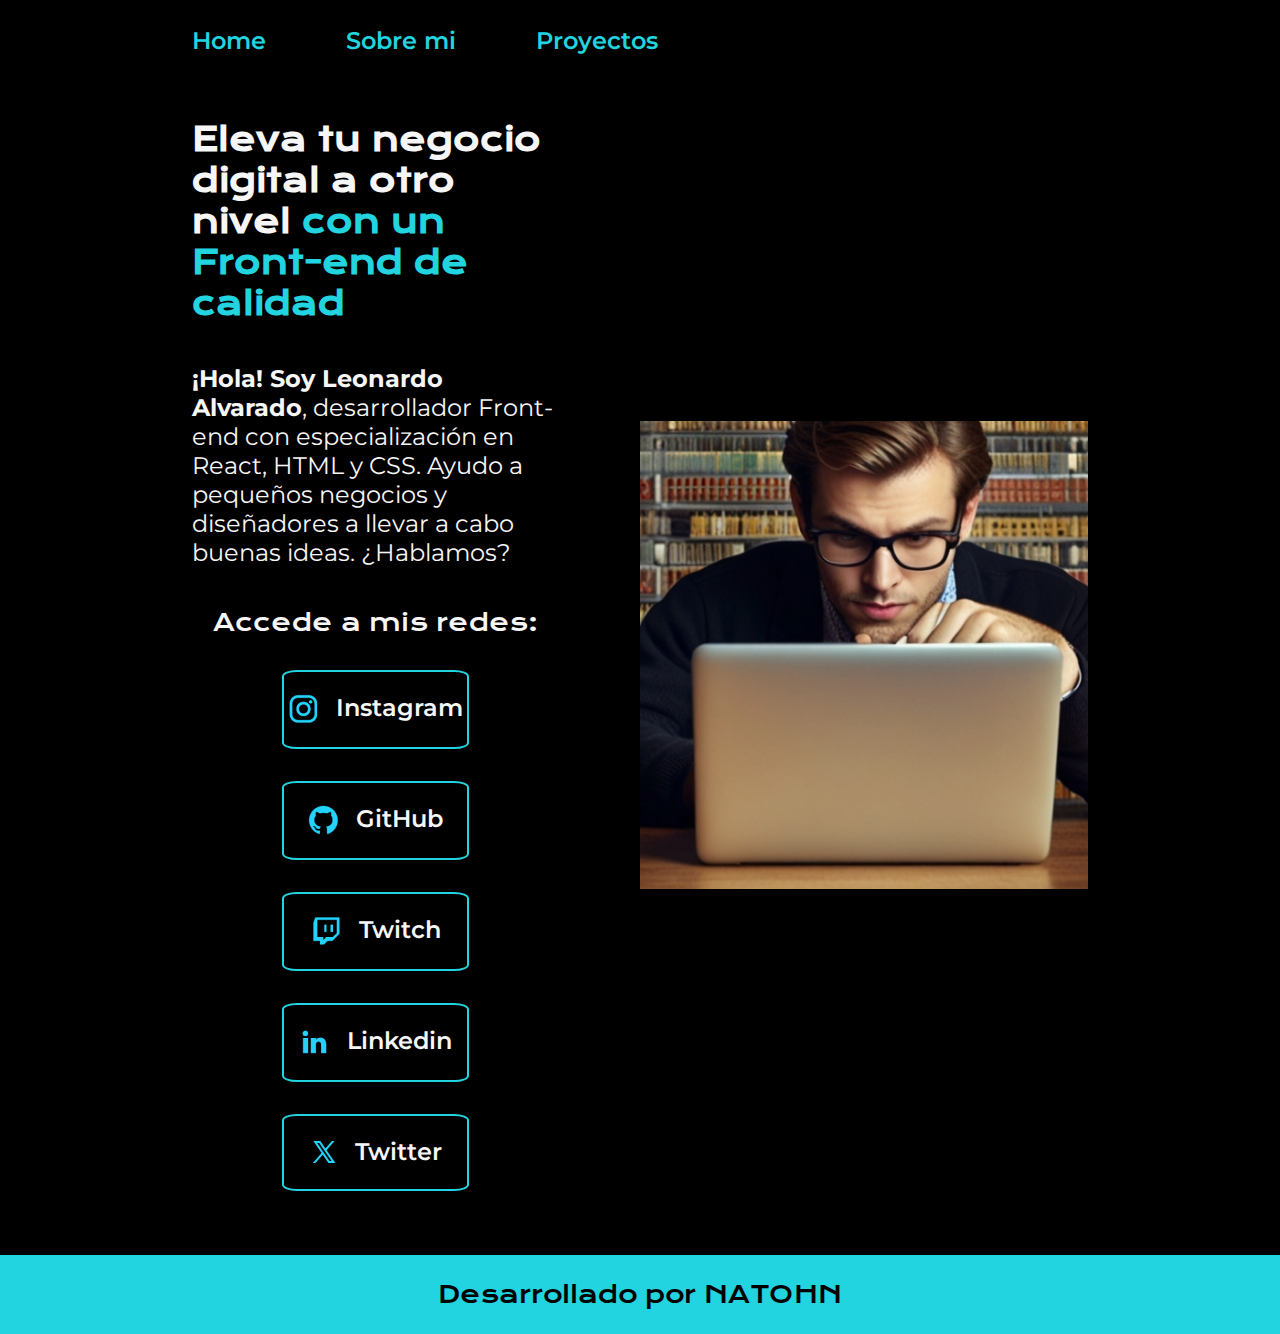
<file: index.html>
<!DOCTYPE html>
<html lang="es">
<head>
    <meta charset="UTF-8">
    <meta name="viewport" content="width=device-width, initial-scale=1.0">
    <title>Portafolio</title>
    <link rel="stylesheet" href="./style/style.css">
</head>
<body>
    <header class="header">
       <nav class="header__menu">
        <a class="header__menu__link" href="index.html">Home</a>
        <a class="header__menu__link" href="about.html">Sobre mi</a>
        <a class="header__menu__link" href="projects.html">Proyectos</a>
       </nav> 
    </header>
    <main class="presentacion">
        <section class="presentacion__contenido">
        <h1 class="presentacion__contenido__titulo">
            Eleva tu negocio digital a otro nivel 
            <strong class="titulo-destaque">con un Front-end de 
            calidad</strong></h1>

        <p class="presentacion__contenido__texto"><strong>¡Hola! Soy Leonardo Alvarado</strong>, desarrollador Front-end 
            con especialización en React, HTML y CSS. Ayudo 
            a pequeños negocios y diseñadores a llevar a 
            cabo buenas ideas. ¿Hablamos?
        </p>
        <div class="presentacion__enlances">
        <h2 class="presentacion__enlances__subtitle">Accede a mis redes:</h2>
       
        <a class="presentacion__enlances__link" href="https://www.instagram.com/">
            <img src="./assets/instagram.png"> 
            Instagram</a>

        <a class="presentacion__enlances__link" href="https://github.com/">
            <img src="./assets/github.png">
            GitHub</a>

        <a class="presentacion__enlances__link" href="https://www.twitch.tv/">
            <img src="./assets/twitch.png">
            Twitch</a>

        <a class="presentacion__enlances__link" href="https://www.linkedin.com/home">
            <img src="./assets/linkedin.png">
           Linkedin</a>   
        
        <a class="presentacion__enlances__link" href="https://x.com/i/flow/login?input_flow_data=%7B%22requested_variant%22%3A%22eyJteCI6IjIifQ%3D%3D%22%7D">
            <img src="./assets/twitter-novo.png">
            Twitter</a>  
        </div>



        </section>
        <img class="presentacion__imagen" src="./assets/file.png" alt="Foto de Leonardo Alvarado desarrollando un proyecto">
   </main> 

   <footer class="footer">
    <p>Desarrollado por NATOHN</p>
   </footer>
</body>
</html>
</file>
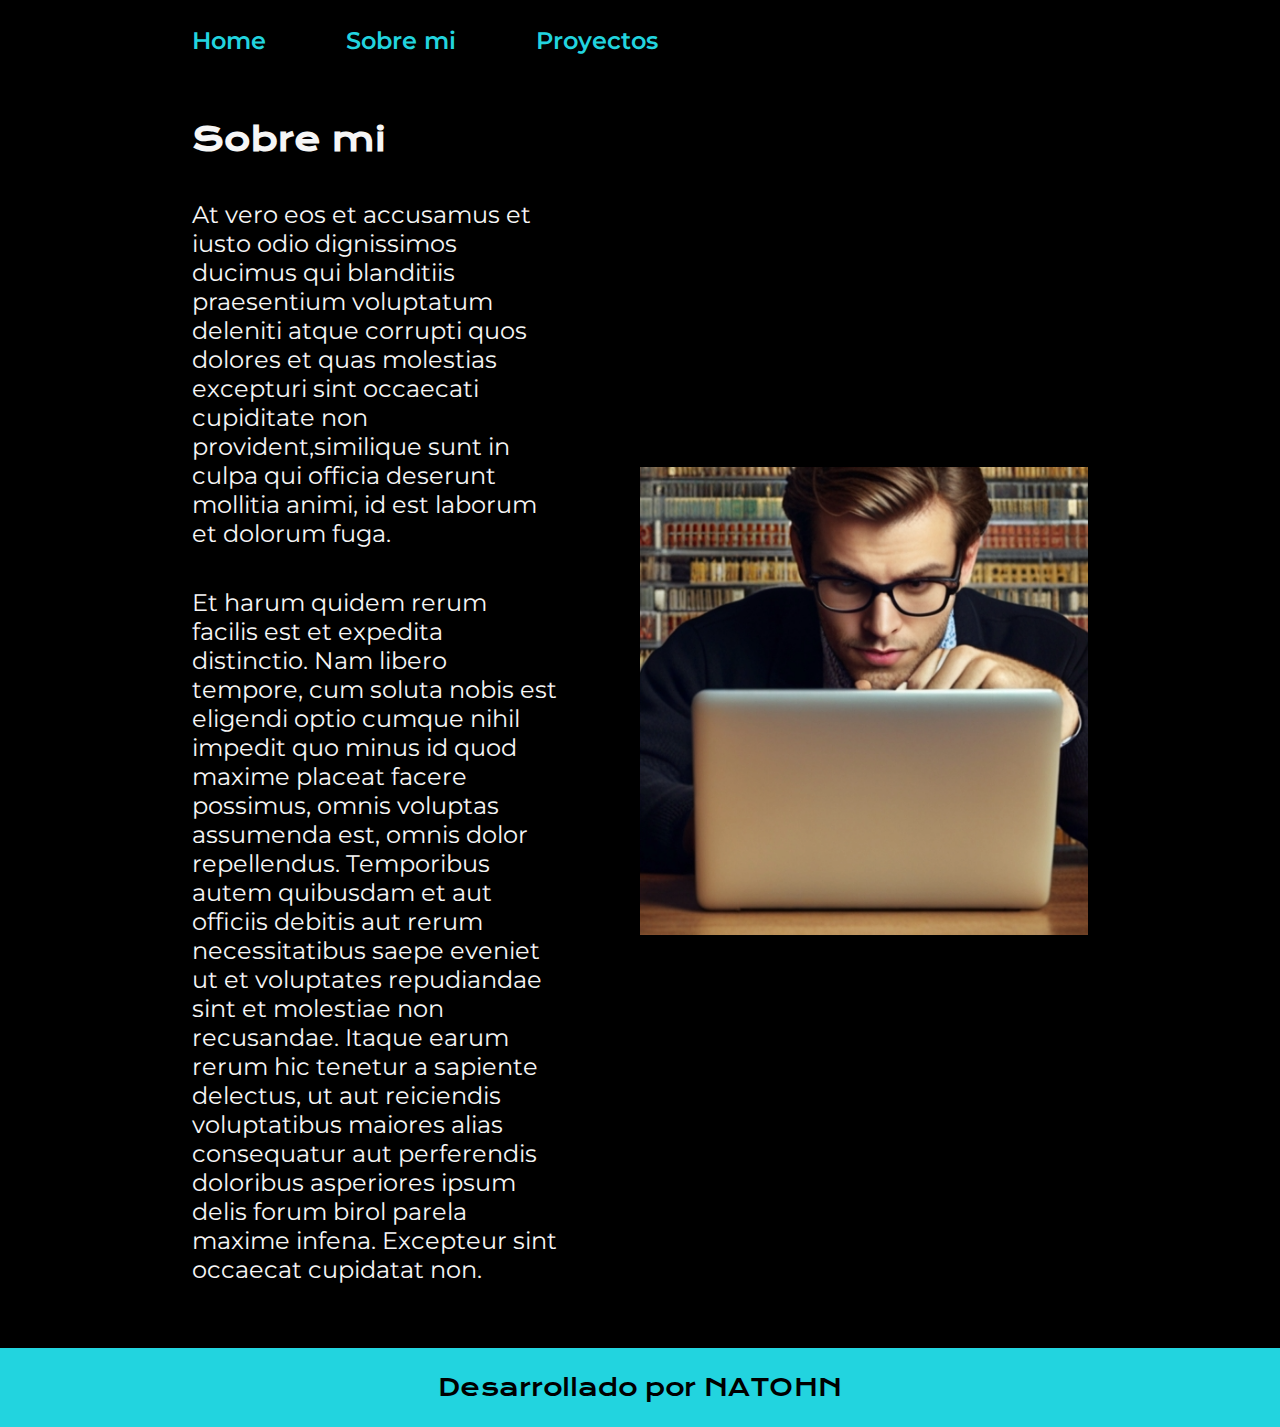
<file: about.html>
<!DOCTYPE html>
<html lang="es">
<head>
    <meta charset="UTF-8">
    <meta name="viewport" content="width=device-width, initial-scale=1.0">
    <title>Sobre mi</title>
    <link rel="stylesheet" href="./style/style.css">
</head>
<body>
    <header class="header">
        <nav class="header__menu">
         <a class="header__menu__link" href="index.html">Home</a>
         <a class="header__menu__link" href="about.html">Sobre mi</a>
         <a class="header__menu__link" href="projects.html">Proyectos</a>
        </nav> 
     </header>

     <main class="presentacion">
        <section class="presentacion__contenido">
            <h1 class="presentacion__contenido__titulo">Sobre mi</h1>
  <p class="presentacion__contenido__texto">At vero eos et accusamus et iusto odio dignissimos ducimus qui blanditiis praesentium voluptatum 
     deleniti atque corrupti quos dolores et quas molestias excepturi sint occaecati cupiditate non 
    provident,similique sunt in culpa qui officia deserunt mollitia animi, id est laborum et dolorum fuga.</p>

   <p class="presentacion__contenido__texto">Et harum quidem rerum facilis est et expedita distinctio. Nam libero tempore, cum soluta nobis est
      eligendi optio cumque nihil impedit quo minus id quod maxime placeat facere possimus, omnis voluptas
      assumenda est, omnis dolor repellendus. Temporibus autem quibusdam et aut officiis debitis aut rerum 
      necessitatibus saepe eveniet ut et voluptates repudiandae sint et molestiae non recusandae.
           Itaque earum rerum hic tenetur a sapiente delectus, ut aut reiciendis voluptatibus maiores alias 
            consequatur aut perferendis doloribus asperiores ipsum delis forum birol parela maxime infena. 
           Excepteur sint occaecat cupidatat non.</p>
        </section>
        <img class="presentacion__imagen" src="./assets/file.png" alt="Foto de Leonardo Alvarado desarrollando un proyecto">
     </main>

     <footer class="footer">
        <p>Desarrollado por NATOHN</p>
       </footer>
</body>
</html>
</file>
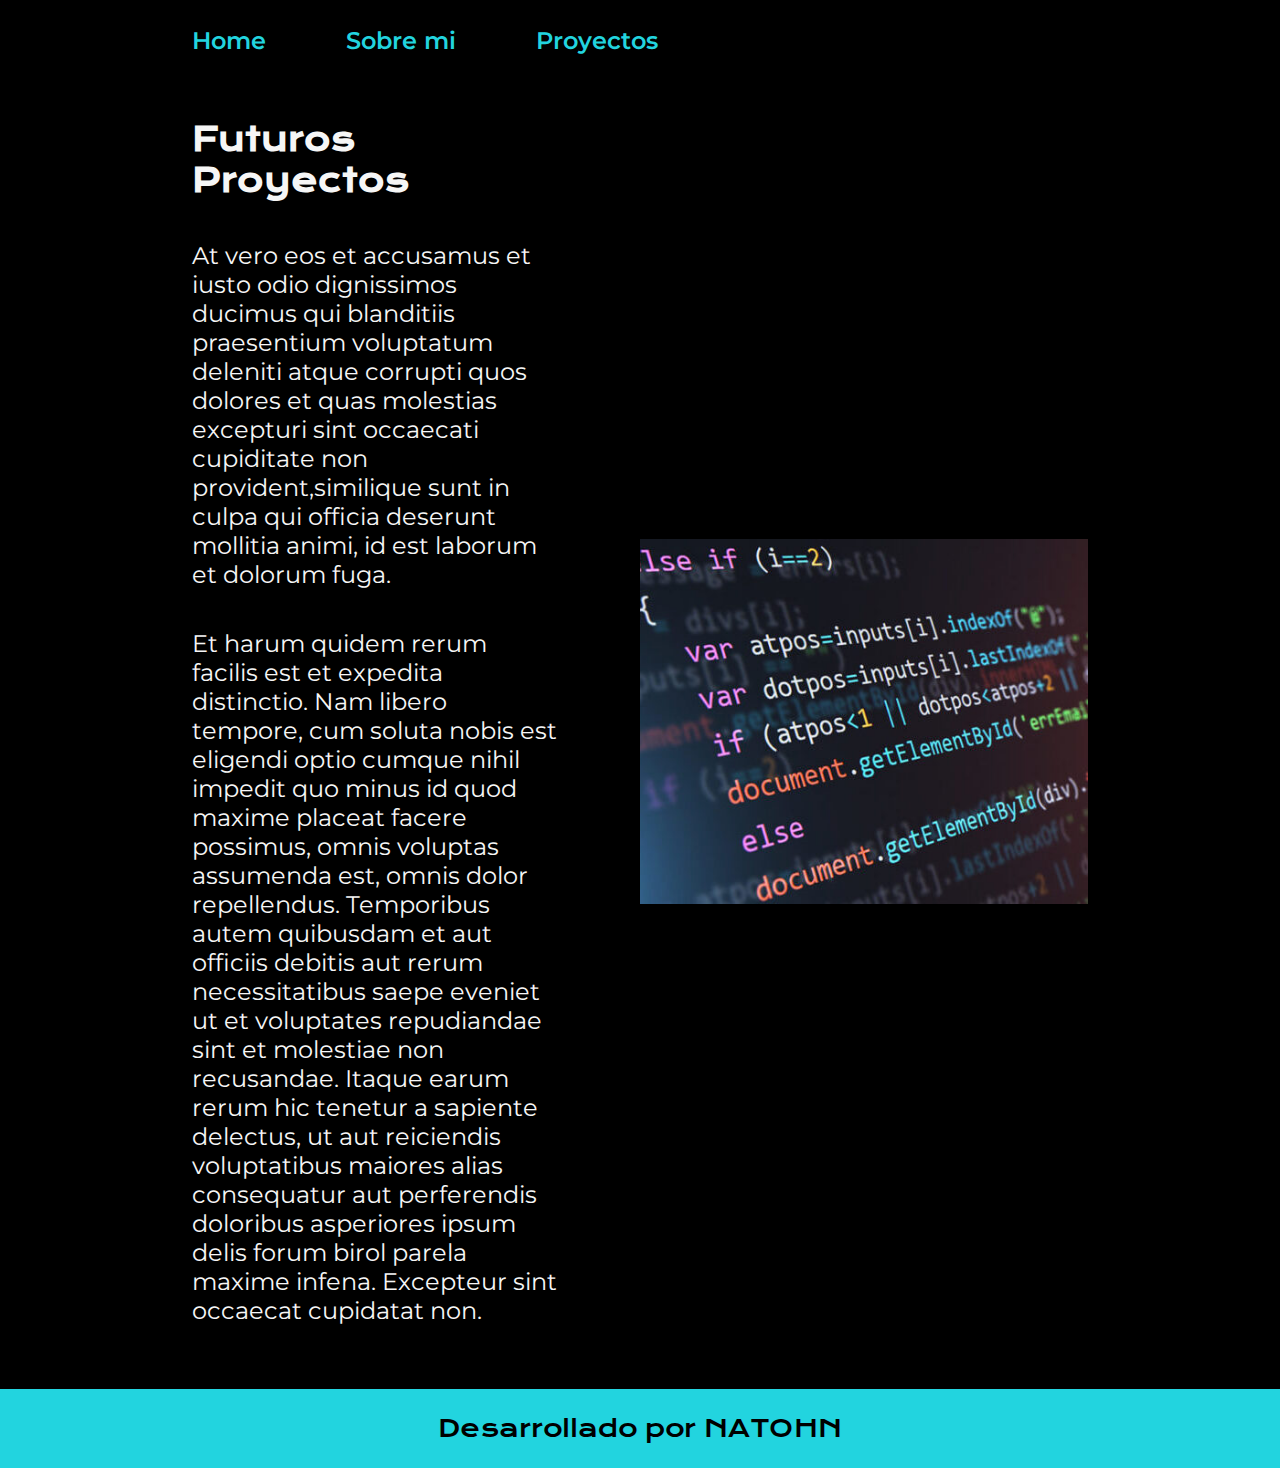
<file: projects.html>
<!DOCTYPE html>
<html lang="es">
<head>
    <meta charset="UTF-8">
    <meta name="viewport" content="width=device-width, initial-scale=1.0">
    <title>Proyectos</title>
    <link rel="stylesheet" href="./style/style.css">
</head>
<body>
    <header class="header">
        <nav class="header__menu">
         <a class="header__menu__link" href="index.html">Home</a>
         <a class="header__menu__link" href="about.html">Sobre mi</a>
         <a class="header__menu__link" href="projects.html">Proyectos</a>
        </nav> 
     </header>

     <main class="presentacion">
        <section class="presentacion__contenido">
            <h1 class="presentacion__contenido__titulo">Futuros Proyectos</h1>
  <p class="presentacion__contenido__texto">At vero eos et accusamus et iusto odio dignissimos ducimus qui blanditiis praesentium voluptatum 
     deleniti atque corrupti quos dolores et quas molestias excepturi sint occaecati cupiditate non 
    provident,similique sunt in culpa qui officia deserunt mollitia animi, id est laborum et dolorum fuga.</p>

   <p class="presentacion__contenido__texto">Et harum quidem rerum facilis est et expedita distinctio. Nam libero tempore, cum soluta nobis est
      eligendi optio cumque nihil impedit quo minus id quod maxime placeat facere possimus, omnis voluptas
      assumenda est, omnis dolor repellendus. Temporibus autem quibusdam et aut officiis debitis aut rerum 
      necessitatibus saepe eveniet ut et voluptates repudiandae sint et molestiae non recusandae.
           Itaque earum rerum hic tenetur a sapiente delectus, ut aut reiciendis voluptatibus maiores alias 
            consequatur aut perferendis doloribus asperiores ipsum delis forum birol parela maxime infena. 
           Excepteur sint occaecat cupidatat non.</p>
        </section>
        <img class="presentacion__imagen" src="./assets/pogra.png" alt="Futuros Proyectos a Desarrollar">
     </main>

     <footer class="footer">
        <p>Desarrollado por NATOHN</p>
       </footer>

</body>
</html>
</file>
<file: style/style.css>
@import url('https://fonts.googleapis.com/css2?family=Krona+One&family=Montserrat:ital,wght@0,100..900;1,100..900&display=swap');


:root{
    --color-primario: #000000;
    --color-secundario: #F6F6F6;
    --color-terciario: #22D4DF;
    --color-hover: #272727;

    --fuente-montserrat: "Montserrat", sans-serif;
    --fuente-krona: "krona one", sans-serif;
}

*{
    padding: 0%;
    margin: 0%;
}

body {
    background-color: var(--color-primario);
    color: var(--color-secundario);
    box-sizing: border-box;
}

.header{
   padding: 2% 0% 0% 15%;
}

.header__menu{
    display: flex;
    gap: 80px;
}

.header__menu__link{
    font-family: var(--fuente-montserrat);
    font-size: 1.5rem;
    font-weight: 600;
    color: var(--color-terciario);
    text-decoration: none;
}


.presentacion{
    margin: 5% 15%;  
    display: flex;
    align-items: center;
    justify-content: space-between; 
    gap: 82px;
    
}

.presentacion__contenido{
    width: 50%;
    display: flex;
    flex-direction: column;
    gap: 40px;
}

.presentacion__contenido__titulo{
    font-size:2rem;
    font-family: var(--fuente-krona);
}

.titulo-destaque{
    color: var(--color-terciario);
}

.presentacion__contenido__texto{
    font-size: 1.5rem;
    font-family: var(--fuente-montserrat);
}

.presentacion__enlances{
    display: flex;
    justify-content: space-between;
    flex-direction: column;
    align-items: center;
    gap: 32px;
}

.presentacion__enlances__subtitle{
    font-family: var(--fuente-krona);
    font-size: 1.5rem;
    font-weight: 400;
} 


.presentacion__enlances__link{
    width: 50%;
    text-align: center;
    padding: 21.5px 0;
    border-radius: 8%;
    font-family: var(--fuente-montserrat);
    font-size: 1.5rem;
    font-weight: 600;
    text-decoration: none;
    color: var(--color-secundario);
    border: 2px solid var(--color-terciario);
    display: flex;
    justify-content: center;
    gap: 16px;
}

.presentacion__enlances__link:hover{
    background-color: var(--color-hover);
}

.presentacion__imagen{
    width: 50%;
}
.footer{
    background-color: var(--color-terciario);
    padding: 24px;
    color: var(--color-primario);
    text-align: center;
    font-family: var(--fuente-krona);
    font-size: 1.5rem;
    font-weight: 400;
}

@media (max-width: 1200px ){
    .header{
        padding: 10%;
    } 

    .header__menu{
        justify-content: center;
    }

    .presentacion{
        flex-direction: column-reverse;
        padding: 5%;
    }

    .presentacion__contenido{
        width: auto;
    }
}
</file>
